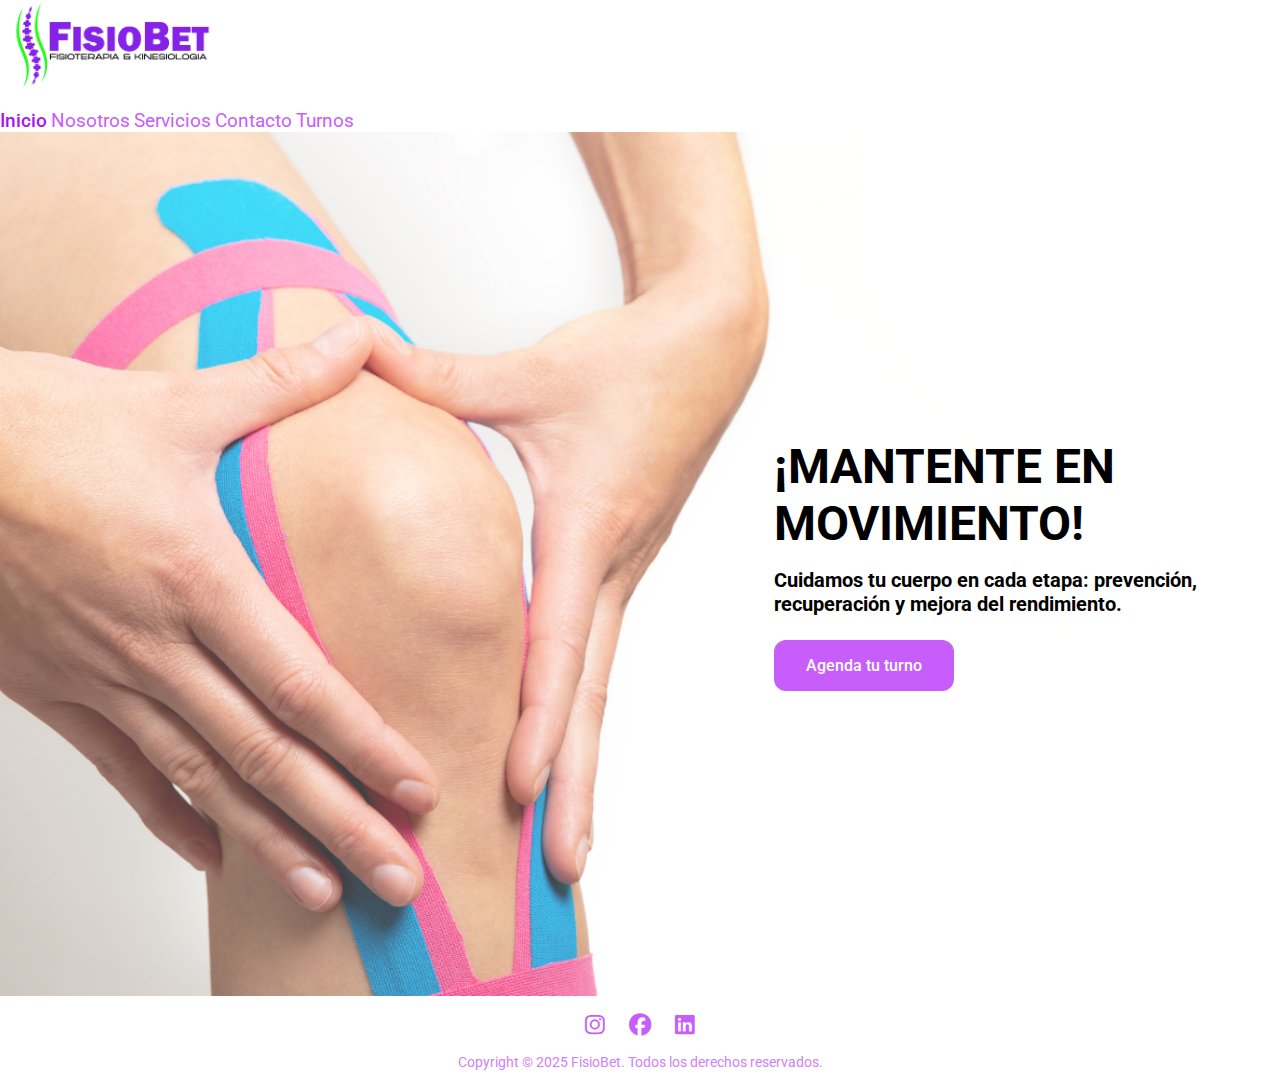
<file: index.html>
<!DOCTYPE html>
<html lang="en">
<head>
    <meta charset="UTF-8">
    <meta name="viewport" content="width=device-width, initial-scale=1.0">
    <meta name="keywords" content="kinesiologia, fisioterapia, rpg, descarga muscular, rehabilitacion, dolor de espalda, lesiones deportivas, Buenos Aires, fisiobet, ">
    <!-- FONT AWESOME -->
    <link rel="stylesheet" href="https://cdnjs.cloudflare.com/ajax/libs/font-awesome/6.5.2/css/all.min.css">
    <!--ICON-->
    <link rel="icon" type="image/png" href="/assets/logofisiobet.png">
    <!--BOOTSTRAP-->
    <link href="https://cdn.jsdelivr.net/npm/bootstrap@5.3.7/dist/css/bootstrap.min.css" rel="stylesheet" integrity="sha384-LN+7fdVzj6u52u30Kp6M/trliBMCMKTyK833zpbD+pXdCLuTusPj697FH4R/5mcr" crossorigin="anonymous">
    <!--CSS-->
    <link rel="stylesheet" href="./styles/style.css">
    <title>FisioBet | Inicio</title>
</head>
<body>
    <header>
        <nav class="navbar navbar-expand-lg bg-body-tertiary">
            <div class="container-fluid">
                <a class="navbar-brand" href="#"><img src="./assets/logofisiobet.png" alt="FisioBet logo"/></a>
                <button class="navbar-toggler" type="button" data-bs-toggle="collapse" data-bs-target="#navbarNavAltMarkup" aria-controls="navbarNavAltMarkup" aria-expanded="false" aria-label="Toggle navigation">
                    <span class="navbar-toggler-icon"></span>
                </button>
                <div class="collapse navbar-collapse" id="navbarNavAltMarkup">
                    <div class="navbar-nav">
                        <a class="nav-link active" aria-current="page" href="#">Inicio</a>
                        <a class="nav-link" href="./pages/nosotros.html">Nosotros</a>
                        <a class="nav-link" href="./pages/servicios.html">Servicios</a>
                        <a class="nav-link" href="./pages/contacto.html">Contacto</a>
                        <a class="nav-link" href="./pages/turnos.html">Turnos</a>
                    </div>
                </div>
            </div>
        </nav>
    </header>

    <main>
        <section class="hero">
            <img src="./assets/hero.png" class="hero-img" alt="kinesiologia hero"/>
            <div class="div-hero">
                <h1 class="main-title">¡MANTENTE EN MOVIMIENTO!</h1>
                <h2 class="subtitle">Cuidamos tu cuerpo en cada etapa: prevención, recuperación y mejora del rendimiento.</h2>
                <a href="./pages/turnos.html" class="button-main">Agenda tu turno</a>
            </div>
        </section>
    </main>

    <footer class="site-footer">
        <ul class="footer-social">
            <li>
                <a href="https://instagram.com" target="_blank">
                    <i class="fa-brands fa-instagram"></i>
                </a>
            </li>
            <li>
                <a href="https://facebook.com" target="_blank">
                    <i class="fa-brands fa-facebook"></i>
                </a>
            </li>
            <li>
                <a href="https://linkedin.com" target="_blank">
                    <i class="fa-brands fa-linkedin"></i>
                </a>
            </li>
        </ul>
        <p class="footer-copy">Copyright © 2025 FisioBet. Todos los derechos reservados.</p>
    </footer>

    <!--BOOTSTRAP JS-->
    <script src="https://cdn.jsdelivr.net/npm/bootstrap@5.3.7/dist/js/bootstrap.bundle.min.js" integrity="sha384-ndDqU0Gzau9qJ1lfW4pNLlhNTkCfHzAVBReH9diLvGRem5+R9g2FzA8ZGN954O5Q" crossorigin="anonymous"></script>
</body>
</html>
</file>
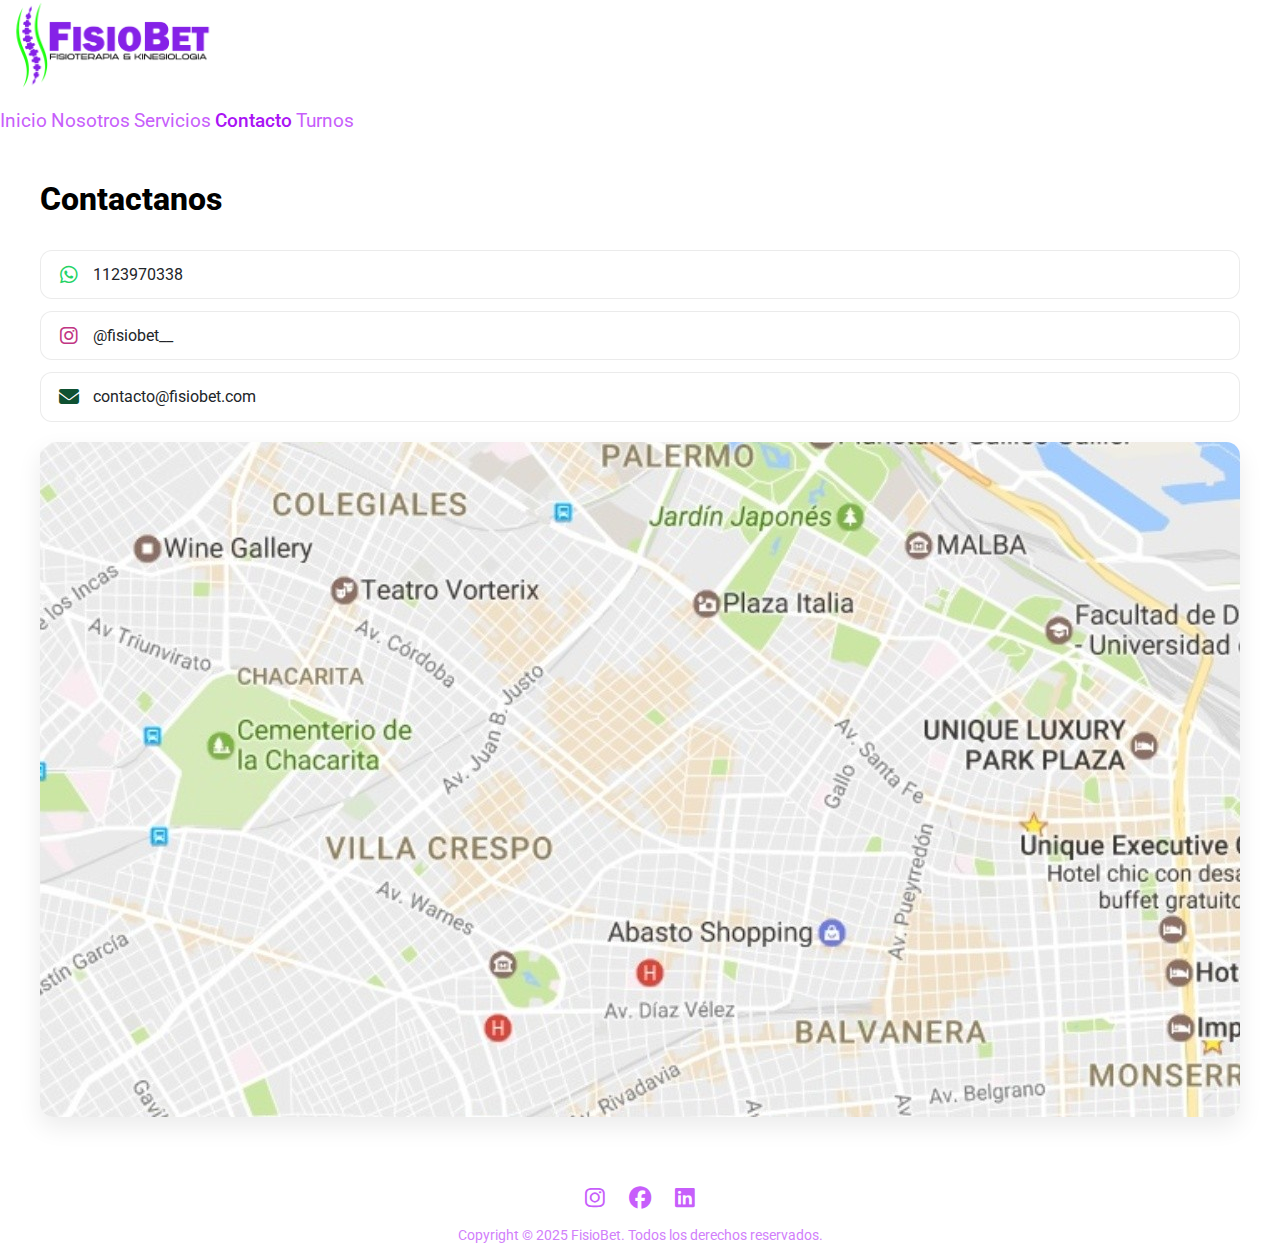
<file: pages/contacto.html>
<!DOCTYPE html>
<html lang="en">
<head>
    <meta charset="UTF-8">
    <meta name="viewport" content="width=device-width, initial-scale=1.0">
    <!-- FONT AWESOME -->
    <link rel="stylesheet" href="https://cdnjs.cloudflare.com/ajax/libs/font-awesome/6.5.2/css/all.min.css">
    <!--ICON-->
    <link rel="icon" type="image/png" href="/assets/logofisiobet.png">
    <!--BOOTSTRAP-->
    <link href="https://cdn.jsdelivr.net/npm/bootstrap@5.3.7/dist/css/bootstrap.min.css" rel="stylesheet" integrity="sha384-LN+7fdVzj6u52u30Kp6M/trliBMCMKTyK833zpbD+pXdCLuTusPj697FH4R/5mcr" crossorigin="anonymous">
    <!--CSS-->
    <link rel="stylesheet" href="../styles/style.css">
    <title>FisioBet | Contacto</title>
</head>
<body>
    <header>
        <nav class="navbar navbar-expand-lg bg-body-tertiary">
            <div class="container-fluid">
                <a class="navbar-brand" href="../index.html"><img src="../assets/logofisiobet.png" alt="FisioBet logo"/></a>
                <button class="navbar-toggler" type="button" data-bs-toggle="collapse" data-bs-target="#navbarNavAltMarkup" aria-controls="navbarNavAltMarkup" aria-expanded="false" aria-label="Toggle navigation">
                    <span class="navbar-toggler-icon"></span>
                </button>
                <div class="collapse navbar-collapse" id="navbarNavAltMarkup">
                    <div class="navbar-nav">
                        <a class="nav-link" href="../index.html">Inicio</a>
                        <a class="nav-link" href="nosotros.html">Nosotros</a>
                        <a class="nav-link" href="servicios.html">Servicios</a>
                        <a class="nav-link active" aria-current="page" href="#">Contacto</a>
                        <a class="nav-link" href="turnos.html">Turnos</a>
                    </div>
                </div>
            </div>
        </nav>
    </header>
    <main>
        <section class="contact">
            <div class="contact-container">
                <div class="contact-grid">
                    <div class="contact-card">
                        <h2 class="contact-title">Contactanos</h2>
                        <ul class="contact-list">
                            <li class="contact-item">
                                <a class="contact-link" href="https://wa.me/5491123970338" target="_blank">
                                    <i class="fa-brands fa-whatsapp contact-icon"></i>
                                    <span class="contact-text">1123970338</span>
                                </a>
                            </li>
                            <li>
                                <a class="contact-link" href="https://www.instagram.com/fisiobet__/" target="_blank">
                                    <i class="fa-brands fa-instagram contact-icon"></i>
                                    <span class="contact-text">@fisiobet__</span>
                                </a>
                            </li> 
                            <li>
                                <a class="contact-link" href="mailto:contact@fisiobet.com">
                                    <i class="fa-solid fa-envelope contact-icon"></i>
                                    <span class="contact-text">contacto@fisiobet.com</span>
                                </a>
                            </li>
                        </ul>
                    </div>
                    <figure class="contact-map">
                        <img src="../assets/maps.jpg" alt="ubicacion de FisioBet"/>
                    </figure>
                </div>
            </div>
        </section>     
    </main>
    <footer class="site-footer">
        <ul class="footer-social">
            <li>
                <a href="https://instagram.com" target="_blank">
                    <i class="fa-brands fa-instagram"></i>
                </a>
            </li>
            <li>
                <a href="https://facebook.com" target="_blank">
                    <i class="fa-brands fa-facebook"></i>
                </a>
            </li>
            <li>
                <a href="https://linkedin.com" target="_blank">
                    <i class="fa-brands fa-linkedin"></i>
                </a>
            </li>
        </ul>
        <p class="footer-copy">Copyright © 2025 FisioBet. Todos los derechos reservados.</p>
    </footer>

    <!--BOOTSTRAP JS-->
    <script src="https://cdn.jsdelivr.net/npm/bootstrap@5.3.7/dist/js/bootstrap.bundle.min.js" integrity="sha384-ndDqU0Gzau9qJ1lfW4pNLlhNTkCfHzAVBReH9diLvGRem5+R9g2FzA8ZGN954O5Q" crossorigin="anonymous"></script>
</body>
</html>
</file>
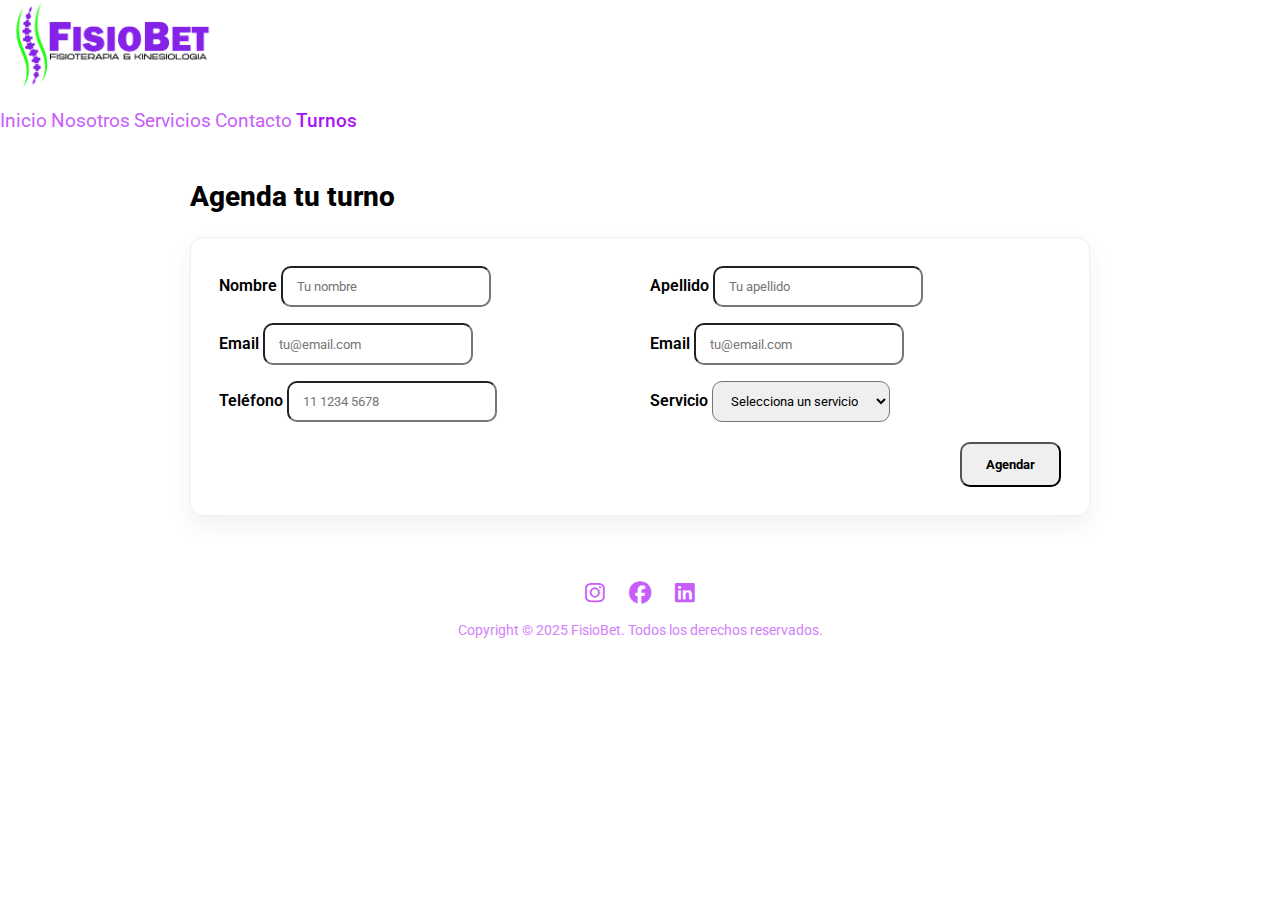
<file: pages/turnos.html>
<!DOCTYPE html>
<html lang="en">
<head>
    <meta charset="UTF-8">
    <meta name="viewport" content="width=device-width, initial-scale=1.0">
    <!-- FONT AWESOME -->
    <link rel="stylesheet" href="https://cdnjs.cloudflare.com/ajax/libs/font-awesome/6.5.2/css/all.min.css">
    <!--ICON-->
    <link rel="icon" type="image/png" href="/assets/logofisiobet.png">
    <!--BOOTSTRAP-->
    <link href="https://cdn.jsdelivr.net/npm/bootstrap@5.3.7/dist/css/bootstrap.min.css" rel="stylesheet" integrity="sha384-LN+7fdVzj6u52u30Kp6M/trliBMCMKTyK833zpbD+pXdCLuTusPj697FH4R/5mcr" crossorigin="anonymous">
    <!--CSS-->
    <link rel="stylesheet" href="../styles/style.css">
    <title>FisioBet | Turnos</title>
</head>
<body>
    <header>
        <nav class="navbar navbar-expand-lg bg-body-tertiary">
            <div class="container-fluid">
                <a class="navbar-brand" href="../index.html"><img src="../assets/logofisiobet.png" alt="FisioBet logo"/></a>
                <button class="navbar-toggler" type="button" data-bs-toggle="collapse" data-bs-target="#navbarNavAltMarkup" aria-controls="navbarNavAltMarkup" aria-expanded="false" aria-label="Toggle navigation">
                    <span class="navbar-toggler-icon"></span>
                </button>
                <div class="collapse navbar-collapse" id="navbarNavAltMarkup">
                    <div class="navbar-nav">
                        <a class="nav-link" href="../index.html">Inicio</a>
                        <a class="nav-link" href="nosotros.html">Nosotros</a>
                        <a class="nav-link" href="servicios.html">Servicios</a>
                        <a class="nav-link" href="contacto.html">Contacto</a>
                        <a class="nav-link active" aria-current="page" href="#">Turnos</a>
                    </div>
                </div>
            </div>
        </nav>
    </header>
    <main>
        <section class="appointment">
            <div class="appointment-container">
                <h2 class="appointment-title">Agenda tu turno</h2>
                <form class="appointment-form" action="#">
                    <div class="form-grid">
                        <div class="form-field">
                            <label for="firstname" class="form-label">Nombre</label>
                            <input type="text" id="firstname" name="firstname" class="form-control" placeholder="Tu nombre" required>
                        </div>
                        <div class="form-field">
                            <label for="lastname" class="form-label">Apellido</label>
                            <input type="text" id="lastname" name="lastname" class="form-control" placeholder="Tu apellido" required>
                        </div>
                        <div class="form-field">
                            <label for="email" class="form-label">Email</label>
                            <input type="email" id="email" name="email" class="form-control" placeholder="tu@email.com" required>
                        </div>
                        <div class="form-field">
                            <label for="email" class="form-label">Email</label>
                            <input type="email" id="email" name="email" class="form-control" placeholder="tu@email.com" required>
                        </div>
                        <div class="form-field">
                            <label for="phone" class="form-label">Teléfono</label>
                            <input type="tel" id="phone" name="phone" class="form-control" placeholder="11 1234 5678" required>
                        </div>
                        <div class="form-field">
                            <label for="service" class="form-label">Servicio</label>
                            <select name="service" id="service" class="form-select" required>
                                <option value="" selected disabled>Selecciona un servicio</option>
                                <option value="kinesiologia">Kinesiología</option>
                                <option value="descarga">Descarga Muscular</option>
                                <option value="rpg">Sesión RPG</option>
                            </select>
                        </div>
                    </div>
                    <div class="form-actions">
                        <button type="submit" class="btn btn-success btn-lg">Agendar</button>
                    </div>
                </form>
            </div>
        </section>
        
        
    </main>
    <footer class="site-footer">
        <ul class="footer-social">
            <li>
                <a href="https://instagram.com" target="_blank">
                    <i class="fa-brands fa-instagram"></i>
                </a>
            </li>
            <li>
                <a href="https://facebook.com" target="_blank">
                    <i class="fa-brands fa-facebook"></i>
                </a>
            </li>
            <li>
                <a href="https://linkedin.com" target="_blank">
                    <i class="fa-brands fa-linkedin"></i>
                </a>
            </li>
        </ul>
        <p class="footer-copy">Copyright © 2025 FisioBet. Todos los derechos reservados.</p>
    </footer>

    <!--BOOTSTRAP JS-->
    <script src="https://cdn.jsdelivr.net/npm/bootstrap@5.3.7/dist/js/bootstrap.bundle.min.js" integrity="sha384-ndDqU0Gzau9qJ1lfW4pNLlhNTkCfHzAVBReH9diLvGRem5+R9g2FzA8ZGN954O5Q" crossorigin="anonymous"></script>

</body>
</html>
</file>
<file: styles/style.css>
@import url("https://fonts.googleapis.com/css2?family=Nunito:ital,wght@0,200..1000;1,200..1000&family=Roboto:ital,wght@0,100..900;1,100..900&display=swap");
* {
  margin: 0;
  padding: 0;
}

li {
  list-style-type: none;
}

a {
  text-decoration: none;
  color: #000000;
}

* {
  font-family: "Roboto", sans-serif;
}

header {
  padding-top: 0px;
}

.hero {
  width: 100%;
  position: relative;
  min-height: 800px;
  display: flex;
  align-items: center;
  justify-content: flex-end;
  padding: 2rem;
}
.hero img.hero-img {
  position: absolute;
  width: 100%;
  height: 100%;
  inset: 0;
  object-fit: cover;
  z-index: 0;
}
.hero .div-hero {
  position: relative;
  display: flex;
  flex-direction: column;
  align-items: flex-start;
  text-align: left;
  max-width: 42%;
  color: #000000;
  z-index: 1;
}
.hero .main-title {
  font-size: 3rem;
  font-weight: bold;
  margin-bottom: 1rem;
}
.hero .subtitle {
  font-size: 1.25rem;
  margin-bottom: 1.5rem;
}
.hero .button-main {
  background-color: #c75efb;
  color: white;
  padding: 1rem 2rem;
  border-radius: 0.75rem;
  text-decoration: none;
  font-weight: 500;
  transition: background-color 0.3s ease;
}
.hero .button-main:hover {
  background-color: #aa13f5;
}

/*QUIENES SOMOS*/
.somos {
  padding: 3rem 1rem;
}
.somos .somos-container {
  max-width: 1200px;
  margin: auto;
}
.somos h2 {
  font-size: 2rem;
  font-weight: 700;
  margin-bottom: 1rem;
}
.somos .somos-content {
  display: flex;
  align-items: flex-start;
  justify-content: space-between;
}
.somos .somos-text {
  flex: 1 1 40%;
  display: flex;
  flex-direction: column;
  gap: 1rem;
  text-align: left;
}
.somos .text-content {
  font-size: 1rem;
  line-height: 1.5;
  margin: 0;
  text-align: justify;
}

.somos-media {
  flex: 1 1 60%;
  margin: 0;
  display: flex;
  justify-content: flex-end;
}
.somos-media img {
  width: 100%;
  max-width: 520px;
  height: auto;
  object-fit: cover;
  border-radius: 14px;
  box-shadow: 0 10px 24px rgba(0, 0, 0, 0.08);
}

/*SERVICIOS*/
.services {
  padding: 3rem 1rem;
}
.services .services-container {
  max-width: 1200px;
  margin-inline: auto;
}
.services .services-title {
  display: flex;
  justify-content: center;
  font-size: 2rem;
  font-weight: 800;
  margin: 0 0 1.5rem 0;
  text-align: left;
}
.services .services-grid {
  display: grid;
  grid-template-columns: repeat(3, minmax(0, 1fr));
  gap: 1.5rem;
}
.services .service {
  background: #fff;
  border: 1px solid rgba(0, 0, 0, 0.06);
  border-radius: 12px;
  box-shadow: 0 8px 20px rgba(0, 0, 0, 0.05);
  padding: 1rem;
  display: flex;
  flex-direction: column;
  gap: 1rem;
  transition: transform 0.2s ease, box-shadow 0.2s ease;
}
.services .service .service-title {
  margin: 0;
  font-size: 1.3rem;
  font-weight: 700;
  line-height: 1.25;
}
.services .service .service-text {
  margin: 0;
  line-height: 1.6;
  text-align: justify;
}
.services .service .service-img {
  width: 100%;
  height: auto;
  aspect-ratio: 4/3;
  object-fit: cover;
  border-radius: 10px;
}

/*CONTACTO*/
.contact {
  min-height: 75svh;
  padding: 3rem 1rem;
}
.contact .contact-container {
  max-width: 1200px;
  margin-inline: auto;
}
.contact .contact-grid {
  display: grid;
  grid-template-columns: 1fr 1.15fr;
  align-items: start;
  gap: 2rem;
}
.contact .contact-title {
  font-size: clamp(1.6rem, 2.2vw, 2rem);
  font-weight: 800;
  margin: 0 0 1rem 0;
}
.contact .contact-card {
  display: flex;
  flex-direction: column;
  gap: 1rem;
}
.contact .contact-list {
  list-style: none;
  margin: 0;
  padding: 0;
  display: grid;
  gap: 0.75rem;
}
.contact .contact-item {
  margin: 0;
}
.contact .contact-link {
  display: flex;
  align-items: center;
  gap: 0.75rem;
  text-decoration: none;
  color: #212529;
  background: #fff;
  border: 1px solid rgba(0, 0, 0, 0.08);
  border-radius: 12px;
  padding: 0.85rem 1rem;
  transition: transform 0.2s ease, box-shadow 0.2s ease, border-color 0.2s ease;
}
.contact .contact-link:hover {
  transform: translateY(-2px);
  box-shadow: 0 10px 20px rgba(0, 0, 0, 0.06);
  border-color: rgba(0, 0, 0, 0.12);
}
.contact .contact-icon {
  font-size: 1.25rem;
  width: 1.5rem;
  text-align: center;
}
.contact .fa-whatsapp {
  color: #25D366;
}
.contact .fa-instagram {
  color: #C13584;
}
.contact .fa-envelope {
  color: #0f5132;
}
.contact .contact-map {
  margin: 0;
}
.contact .contact-map img {
  width: 100%;
  height: auto;
  aspect-ratio: 16/9;
  object-fit: cover;
  border-radius: 14px;
  box-shadow: 0 10px 24px rgba(0, 0, 0, 0.08);
}

/*TURNOS*/
.appointment {
  padding: 3rem 1rem;
}
.appointment .appointment-container {
  max-width: 900px;
  margin-inline: auto;
}
.appointment .appointment-title {
  font-size: clamp(1.6rem, 2.2vw, 2rem);
  font-weight: 800;
  margin: 0 0 1.5rem 0;
  text-align: left;
}
.appointment .appointment-form {
  background: #fff;
  border: 1px solid rgba(0, 0, 0, 0.06);
  border-radius: 14px;
  box-shadow: 0 10px 24px rgba(0, 0, 0, 0.06);
  padding: 1.5rem;
}
.appointment .form-grid {
  display: grid;
  grid-template-columns: repeat(2, minmax(0, 1fr));
  gap: 1rem 1.25rem;
}
.appointment .form-field--full {
  grid-column: 1/-1;
}
.appointment .form-label {
  font-weight: 600;
  margin-bottom: 0.35rem;
}
.appointment .form-control, .appointment .form-select {
  padding: 0.7rem 0.9rem;
  border-radius: 10px;
}
.appointment .form-actions {
  margin-top: 1.25rem;
  display: flex;
  justify-content: flex-end;
}
.appointment .form-actions .btn {
  padding: 0.8rem 1.5rem;
  border-radius: 10px;
  font-weight: 700;
  transition: transform 0.15s ease;
}
.appointment .form-actions .btn:hover {
  transform: translateY(-1px);
}

.site-footer {
  background-color: white;
  color: #c75efb;
  text-align: center;
  padding: 1rem 1rem;
}
.site-footer .footer-social {
  display: flex;
  justify-content: center;
  gap: 1.5rem;
  margin-bottom: 1rem;
  padding: 0;
  list-style: none;
}
.site-footer .footer-social li a {
  color: #c75efb;
  font-size: 1.4rem;
  font-weight: 600;
  text-decoration: none;
  transition: color 0.3 ease;
}
.site-footer .footer-social li a:hover {
  color: #aa13f5;
}
.site-footer .footer-copy {
  font-size: 0.9rem;
  margin: 0;
  opacity: 0.8;
}

.navbar .navbar-collapse {
  justify-content: space-evenly;
  padding-right: 10rem;
}
.navbar .navbar-brand img {
  display: block;
  height: 90px;
  width: auto;
}
.navbar .nav-link {
  color: #c75efb;
  font-size: 1.2rem;
  font-weight: 400;
}
.navbar .nav-link:hover, .navbar .nav-link.active, .navbar .nav-link[aria-current=page] {
  color: #aa13f5;
  font-weight: 500;
}
.navbar .navbar-toggler {
  border: 0;
}

/*RESPONSIVE*/
/*574px*/
@media (min-width: 574px) {
  /*HERO*/
  .hero .div-hero {
    max-width: 75%;
  }
  .hero .main-title {
    font-size: clamp(2rem, 3.4vw, 2.6rem);
  }
  .hero .subtitle {
    font-size: clamp(1.05rem, 2vw, 1.2rem);
  }
  /*SOMOS*/
  .somos .somos-content {
    display: flex;
    flex-direction: column;
    align-items: stretch;
    justify-content: flex-start;
    gap: 1.25rem;
  }
  .somos .somos-text {
    order: 1;
    width: 100%;
  }
  .somos-media {
    order: 2;
    width: 100%;
    display: flex;
    justify-content: center;
    margin: 0;
  }
  .somos-media img {
    width: 100%;
    max-width: 520px;
    height: auto;
    object-fit: cover;
    border-radius: 14px;
  }
}
/*CONTACTO*/
.contact .contact-grid {
  grid-template-columns: 1fr;
  grid-template-areas: "card" "map";
  gap: 1.25rem;
}
.contact .contact-card {
  grid-area: card;
}
.contact .contact-map {
  grid-area: map;
  margin: 0;
}
.contact .contact-map img {
  width: 100%;
  max-width: 100%;
  height: auto;
  border-radius: 14px;
}

/*768px*/
@media (min-width: 768px) {
  /*HERO*/
  .hero {
    min-height: 80svh;
    justify-content: flex-end;
  }
  .hero .div-hero {
    max-width: 60%;
  }
  .hero .main-title {
    font-size: clamp(2.2rem, 3vw, 3rem);
  }
  .hero .subtitle {
    font-size: 1.25rem;
  }
  /* SOMOS */
  .somos .somos-content {
    display: flex;
    flex-direction: column;
    align-items: stretch;
    justify-content: flex-start;
    gap: 1.25rem;
  }
  .somos .somos-text {
    order: 1;
    width: 100%;
  }
  .somos-media {
    order: 2;
    width: 100%;
    display: flex;
    justify-content: center;
    margin: 0;
  }
  .somos-media img {
    width: 100%;
    max-width: 520px;
    height: auto;
    object-fit: cover;
    border-radius: 14px;
  }
  /* SERVICIOS */
  .services .services-title {
    font-size: 2.2rem;
  }
  .services .service {
    padding: 1.125rem;
    gap: 1rem;
  }
  .services .service .service-title {
    font-size: 1.3rem;
  }
  /* CONTACTO */
  .contact .contact-grid {
    grid-template-columns: 1fr;
    grid-template-areas: "card" "map";
    gap: 1.25rem;
  }
  .contact .contact-card {
    grid-area: card;
  }
  .contact .contact-map {
    grid-area: map;
    margin: 0;
  }
  .contact .contact-map img {
    width: 100%;
    max-width: 100%;
    height: auto;
    border-radius: 14px;
  }
  /* TURNOS */
  .appointment .form-grid {
    grid-template-columns: repeat(2, minmax(0, 1fr));
  }
}
/* >= 992px */
@media (min-width: 992px) {
  /* HERO */
  .hero {
    min-height: 800px;
  }
  .hero .div-hero {
    max-width: 42%;
  }
  .hero .main-title {
    font-size: 3rem;
  }
  .hero .subtitle {
    font-size: 1.25rem;
  }
  /* SOMOS */
  .somos .somos-text {
    flex: 1 1 40%;
  }
  .somos-media {
    flex: 1 1 60%;
  }
  /* SERVICIOS */
  .services .services-grid {
    grid-template-columns: repeat(3, minmax(0, 1fr));
    gap: 1.5rem;
  }
  .services .services-title {
    font-size: 2.3rem;
  }
  /* CONTACTO */
  .contact .contact-title {
    font-size: 2rem;
  }
  /* TURNOS */
  .appointment .appointment-form {
    padding: 1.75rem;
  }
}
/*FOOTER*/
@media (max-width: 768px) {
  .site-footer {
    padding: 1.5rem 1rem;
  }
  .site-footer .footer-social {
    gap: 1rem;
  }
  .site-footer .footer-copy {
    font-size: 0.85rem;
  }
}
@media (max-width: 480px) {
  .site-footer .footer-social {
    flex-direction: column;
    gap: 0.5rem;
  }
}

/*# sourceMappingURL=data:application/json;charset=utf-8,%7B%22version%22:3,%22sourceRoot%22:%22%22,%22sources%22:%5B%22../scss/partials/base/_tipografia.scss%22,%22../scss/partials/base/_reset.scss%22,%22../scss/partials/components/_header.scss%22,%22../scss/partials/components/_general.scss%22,%22../scss/partials/components/_footer.scss%22,%22../scss/partials/components/_navbar.scss%22,%22../scss/partials/utilities/_queries.scss%22%5D,%22names%22:%5B%5D,%22mappings%22:%22AAAQ;ACAR;EACI;EACA;;;AAGJ;EACI;;;AAGJ;EACI;EACA;;;ADTJ;EACI;;;AEHJ;EACI;;;ACDJ;EACI;EACA;EACA;EACA;EACA;EACA;EACA;;AAEA;EACI;EACA;EACA;EACA;EACA;EACA;;AAGJ;EACA;EACA;EACA;EACA;EACA;EACA;EACA;EACA;;AAGA;EACI;EACA;EACA;;AAGJ;EACI;EACA;;AAGJ;EACI;EACA;EACA;EACA;EACA;EACA;EACA;;AAEA;EACI;;;AAKZ;AAEA;EACI;;AAEA;EACI;EACA;;AAGJ;EACI;EACA;EACA;;AAGJ;EACI;EACA;EACA;;AAGJ;EACI;EACA;EACA;EACA;EACA;;AAGJ;EACI;EACA;EACA;EACA;;;AAIR;EACI;EACA;EACA;EACA;;AAEA;EACI;EACA;EACA;EACA;EACA;EACA;;;AAIR;AAEA;EACI;;AAEA;EACI;EACA;;AAIJ;EACI;EACA;EACA;EACA;EACA;EACA;;AAGJ;EACI;EACA;EACA;;AAGJ;EACI;EACA;EACA;EACA;EACA;EACA;EACA;EACA;EACA;;AAEA;EACI;EACA;EACA;EACA;;AAGJ;EACI;EACA;EACA;;AAGJ;EACI;EACA;EACA;EACA;EACA;;;AAKZ;AAEA;EACI;EACA;;AAEA;EACI;EACA;;AAGJ;EACI;EACA;EACA;EACA;;AAGJ;EACI;EACA;EACA;;AAGJ;EACI;EACA;EACA;;AAGJ;EACI;EACA;EACA;EACA;EACA;;AAGJ;EACI;;AAGJ;EACI;EACA;EACA;EACA;EACA;EACA;EACA;EACA;EACA;EACA;;AAEA;EACI;EACA;EACA;;AAIR;EACI;EACA;EACA;;AAGJ;EAAiB;;AACjB;EAAiB;;AACjB;EAAiB;;AAEjB;EACI;;AAEA;EACI;EACA;EACA;EACA;EACA;EACA;;;AAKZ;AAEA;EACI;;AAEA;EACI;EACA;;AAGJ;EACI;EACA;EACA;EACA;;AAGJ;EACI;EACA;EACA;EACA;EACA;;AAGJ;EACI;EACA;EACA;;AAGJ;EACI;;AAGJ;EACI;EACA;;AAGJ;EACI;EACA;;AAGJ;EACI;EACA;EACA;;AAEA;EACA;EACA;EACA;EACA;;AAEA;EAAU;;;ACtTlB;EACI;EACA;EACA;EACA;;AAEA;EACI;EACA;EACA;EACA;EACA;EACA;;AAGI;EACI;EACA;EACA;EACA;EACA;;AAEA;EACI;;AAOhB;EACI;EACA;EACA;;;AChCJ;EACI;EACA;;AAGJ;EACI;EACA;EACA;;AAEJ;EACI;EACA;EACA;;AAEA;EAGI;EACA;;AAIR;EACI;;;ACzBR;AAEA;AACA;AACE;EAEE;IAAY;;EACZ;IAAc;;EACd;IAAc;;AAGhB;EAEE;IACI;IACF;IACA;IACA;IACA;;EAEF;IACI;IACA;;EAGN;IACE;IACA;IACA;IACA;IACA;;EAGF;IACE;IACA;IACA;IACA;IACA;;;AAKJ;AAGI;EACE;EACA,qBACE;EAEF;;AAGF;EAAgB;;AAChB;EAAgB;EAAgB;;AAEhC;EACE;EACA;EACA;EACA;;;AAIN;AACA;AACE;EACA;IACE;IACA;;EACA;IAAY;;EACZ;IAAc;;EACd;IAAc;;AAGhB;EAEE;IACI;IACF;IACA;IACA;IACA;;EAEF;IACI;IACA;;EAGN;IACE;IACA;IACA;IACA;IACA;;EAGF;IACE;IACA;IACA;IACA;IACA;;AAGF;EAEE;IAAkB;;EAClB;IACE;IACA;;EAEA;IAAiB;;AAIrB;EAEE;IACE;IACA,qBACE;IAEF;;EAGF;IAAgB;;EAChB;IAAgB;IAAgB;;EAEhC;IACE;IACA;IACA;IACA;;AAIJ;EAEE;IAAa;;;AAIjB;AACA;AACE;EACA;IACE;;EACA;IAAc;;EACd;IAAc;;EACd;IAAc;;AAGhB;EAEE;IAAc;;EAEhB;IAAe;;AAEf;EAEE;IACE;IACA;;EAEF;IAAkB;;AAGpB;EAEE;IAAiB;;AAGnB;EAEE;IAAoB;;;AAKxB;AAEA;EACI;IACI;;EAEA;IACA;;EAGA;IACA;;;AAKR;EAEY;IACA;IACA%22,%22file%22:%22style.css%22%7D */
</file>
